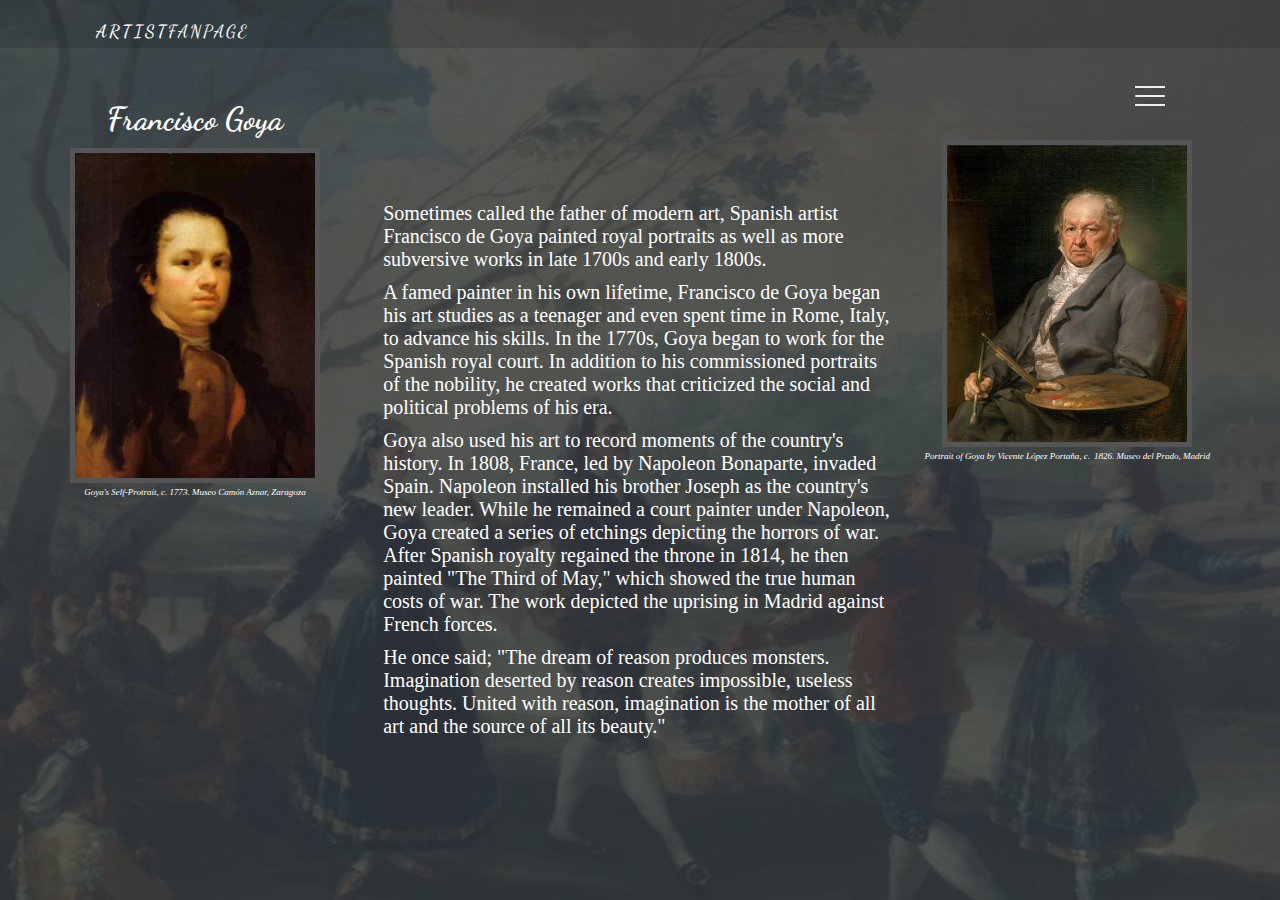
<file: about.html>
<!DOCTYPE html>
<html lang="en">
<head>
    <meta charset="UTF-8">
    <meta name="viewport" content="width=device-width, initial-scale=1.0">
    <title>About</title>
    <link rel="stylesheet" href="style.css" type="text/css">
    <style>
        @import url('https://fonts.googleapis.com/css2?family=Lato:ital@1&family=Open+Sans&family=Roboto+Slab&display=swap');

        header {
            min-height: 100vh;
            width: 100%;
            background: url("Assets/Images/Background.jpg") no-repeat top center / cover;
            position: relative;
        }

        .content {
            box-sizing: border-box;
        }

        .head {
            position: absolute;
            left: 70px;
            top: 100px;
        }

        .head img {
            width: 250px;
            height: auto;
            margin-top: 10px;
            border: 5px solid #555;
        }

        .body {
            margin-top: 40px;
        }

        .body p {
            text-align: start;
            font-size: 20px;
            margin-top: 10px;
            margin-left: 20px;
            margin-right: 20px;
        }

        .head2 {
            position: absolute;
            top: 130px;
            right: 70px;
            bottom: 0;
        }

        .head2 img {
            width: 250px;
            height: auto;
            margin-top: 10px;
            border: 5px solid #555;
        }

        @media (max-width: 576px) {
            img {
                display: none;
            }

            h1 {
                display: none;
            }

            .caption {
                display: none;
            }

            .bar {
                bottom: 100%;
                left: 100%;
            }

            .links {
                display: flex;
                position: fixed;
                align-items: flex-end;
                justify-content: center;
            }

            .body p {
                font-size: 9px;
            }
        }

        @media (max-width: 1200px) {
            img {
                display: none;
            }

            h1 {
                display: none;
            }

            .caption {
                display: none;
            }

            .body p {
                font-size: 20px;
            }
        }
    </style>
</head>
<body>
    <div class="container">
        <div class="navbar">
            <div class="menu">
                <h3 class="logo">Artist<span>Fanpage</span></h3>
                <div class="hamburger-menu">
                    <div class="bar"></div>
                </div>
            </div>
        </div>
        <div class="main-container">
            <div class="main">
                <header>
                    <div class="overlay">
                        <div class="inner">
                            <div class="container-second">
                                <div class="box">
                                    <div class="content">
                                        <div class="head">
                                            <h1>Francisco Goya</h1>
                                            <img src="Assets/Images/Franciso Goya young.jpg" alt="Young Franciso Goya">
                                            <p class="caption" style="font-style: italic;font-size: 9px;">Goya's Self-Protrait, c. 1773. Museo Camón Aznar, Zaragoza</p>
                                        </div>
                                        <div class="body">
                                            <p>
                                                Sometimes called the father of modern art, Spanish artist Francisco 
                                                de Goya painted royal portraits as well as more subversive works in 
                                                late 1700s and early 1800s.
                                            </p>
                                            <p>
                                                A famed painter in his own lifetime, Francisco de Goya began his art 
                                                studies as a teenager and even spent time in Rome, Italy, to advance 
                                                his skills. In the 1770s, Goya began to work for the Spanish royal 
                                                court. In addition to his commissioned portraits of the nobility, he 
                                                created works that criticized the social and political problems of his era.
                                            </p>
                                            <p>
                                                Goya also used his art to record moments of the country's history. In 1808, 
                                                France, led by Napoleon Bonaparte, invaded Spain. Napoleon installed his 
                                                brother Joseph as the country's new leader. While he remained a court painter 
                                                under Napoleon, Goya created a series of etchings depicting the horrors of war. 
                                                After Spanish royalty regained the throne in 1814, he then painted "The Third 
                                                of May," which showed the true human costs of war. The work depicted the 
                                                uprising in Madrid against French forces.
                                            </p>
                                            <p>
                                                He once said;
                                                "The dream of reason produces monsters. Imagination deserted by reason creates 
                                                impossible, useless thoughts. United with reason, imagination is the mother of 
                                                all art and the source of all its beauty."
                                            </p>
                                        </div>
                                        <div class="head2">
                                            <img src="Assets/Images/Franciso Goya.jpg" alt="Franciso Goya">
                                            <p class="caption" style="font-style: italic;font-size: 9px;">Portrait of Goya by Vicente López Portaña, c.  1826. Museo del Prado, Madrid</p>
                                        </div>
                                    </div>
                                </div>
                            </div>
                        </div>
                    </div>
                </header>
            </div>

            <div class="shadow one"></div>
            <div class="shadow two"></div>
        </div>

        <div class="links">
            <ul>
                <li>
                    <a href="main.html" style="--i: 0.05s;">Landing</a>
                </li>
                <li>
                    <a href="about.html" style="--i: 0.15s;">About</a>
                </li>
                <li>
                    <a href="media.html" style="--i: 0.25s;">Media</a>
                </li>
            </ul>
        </div>
        <div class="footer">
            <p>&#169;Jeremiah Whitehurst 2020</p>
        </div>
    </div>

    <script src="script.js"></script>
</body>
</html>
</file>
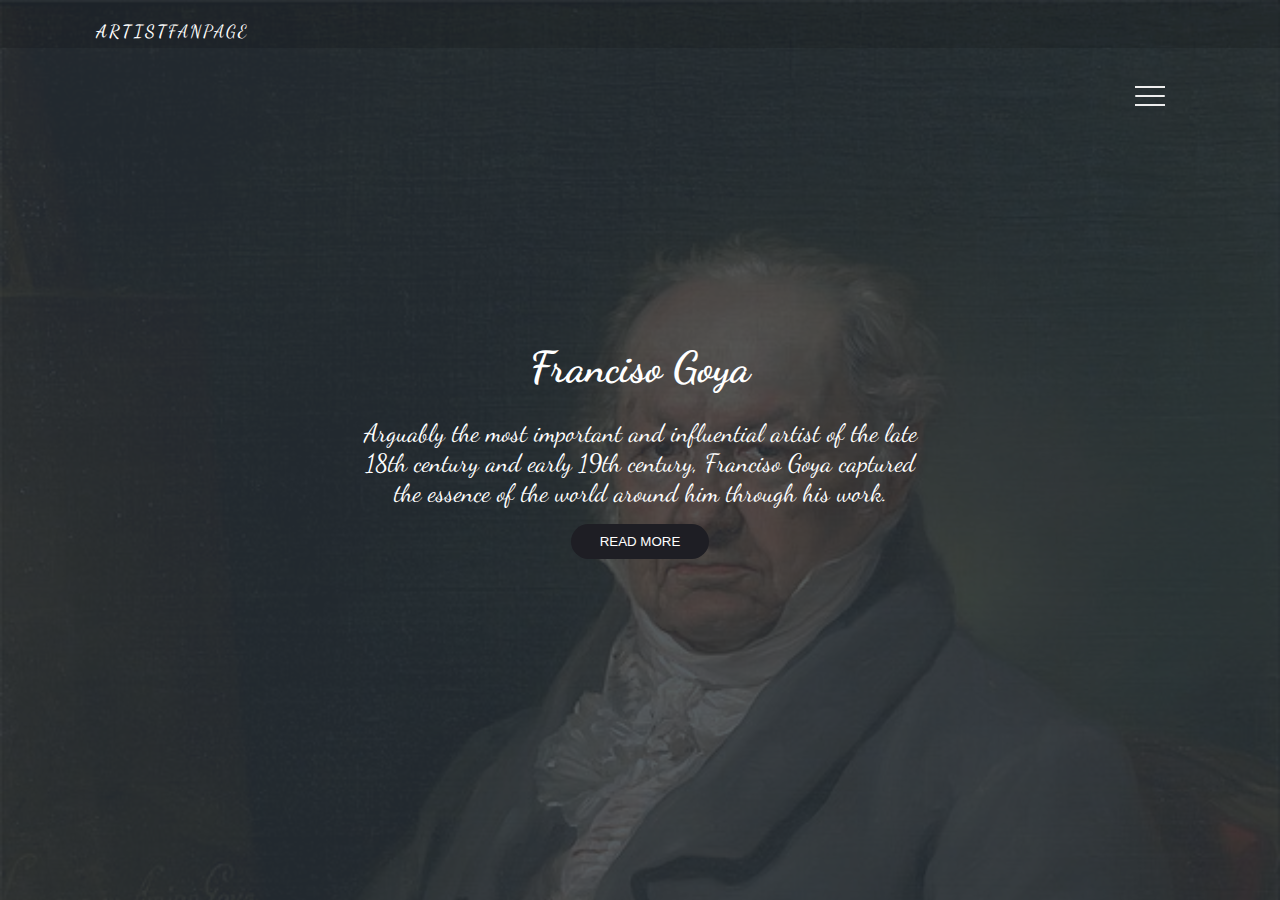
<file: main.html>
<!DOCTYPE html>
<html lang="en">
<head>
    <meta charset="UTF-8">
    <meta name="viewport" content="width=device-width, initial-scale=1.0">
    <title>Landing</title>
    <link type="text/css" rel="stylesheet" href="style.css">
    <style>
        header {
            min-height: 100vh;
            width: 100%;
            background: url("Assets/Images/Franciso Goya.jpg") no-repeat top center / cover;
            position: relative;
        }

        .inner p {
            font-family: 'Dancing Script', cursive;
            font-size: 16px;
        }

        @media (max-width: 576px) {
            img {
                display: none;
            }

            h1 {
                display: none;
            }

            .caption {
                display: none;
            }

            .bar {
                bottom: 100%;
                left: 100%;
            }

            .links {
                display: flex;
                position: fixed;
                align-items: flex-end;
                justify-content: center;
            }
        }
    </style>
</head>
<body>
    <div class="container">
        <div class="navbar">
            <div class="menu">
                <h3 class="logo">Artist<span>Fanpage</span></h3>
                <div class="hamburger-menu">
                    <div class="bar"></div>
                </div>
            </div>
        </div>
        <div class="main-container">
            <div class="main">
                <header>
                    <div class="overlay">
                        <div class="inner">
                            <h2 class="title" style="margin-bottom: 25px;">Franciso Goya</h2>
                            <p style="font-size: 25px;">
                                Arguably the most important and influential artist of the late 18th century 
                                and early 19th century, Franciso Goya captured the essence of the world around him 
                                through his work.
                            </p>
                            <a href="about.html"><button class="btn">Read more</button></a>
                        </div>
                    </div>
                </header>
            </div>

            <div class="shadow one"></div>
            <div class="shadow two"></div>
        </div>

        <div class="links">
            <ul>
                <li>
                    <a href="main.html" style="--i: 0.05s;">Landing</a>
                </li>
                <li>
                    <a href="about.html" style="--i: 0.15s;">About</a>
                </li>
                <li>
                    <a href="media.html" style="--i: 0.25s;">Media</a>
                </li>
            </ul>
        </div>
        <div class="footer">
            <p>&#169;Jeremiah Whitehurst 2020</p>
        </div>
    </div>
    <script src="script.js"></script>
</body>
</html>
</file>
<file: style.css>
@import url('https://fonts.googleapis.com/css2?family=Architects+Daughter&family=Dancing+Script:wght@500&display=swap');

@import url();

/* /* font-family: 'Architects Daughter', cursive;
font-family: 'Dancing Script', cursive; */

* {
    padding: 0;
    margin: 0;
    box-sizing: border-box;
}

h1, h2, h3, h4, h5, h6 {
    font-family: 'Dancing Script', cursive;
}

.container {
    
    width: #485461;
    background-image: linear-gradient(135deg, #485461 0%, #28313b 74%);
    overflow-x: hidden;
    transform-style: preserve-3d;
}

.navbar {
    position: fixed;
    top: 0;
    left: 0;
    width: 100%;
    z-index: 10;
    height: 3rem;
    background-color: rgba(0, 0, 0, 0.125);
}

.menu {
    max-width: 72rem;
    width: 100%;
    margin: 0 auto;
    padding: 0 2rem;
    justify-content: space-between;
    align-items: center;
    color: #ffffff;
}

.logo {
    font-size: 1.1rem;
    font-weight: 600;
    text-transform: uppercase;
    letter-spacing: 2px;
    line-height: 4rem;
}

.logo span {
    font-weight: 300;
}

.hamburger-menu {
    height: 4rem;
    width: 3rem;
    cursor: pointer;
    display: flex;
    align-items: center;
    justify-content: flex-end;
    position: absolute;
    right: 15px;
    margin-right: 100px;
}

.bar {
    width: 1.9rem;
    height: 1.5px;
    border-radius: 2px;
    background-color: #eeeeee;
    transition: 0.5s;
    position: relative;
}

.bar:before, .bar:after {
    content: "";
    position: absolute;
    width: inherit;
    height: inherit;
    background-color: #eeeeee;
    transition: 0.5s;
}

.bar:before {
    transform: translateY(-9px);
}

.bar:after {
    transform: translateY(9px);
}

.main {
    position: relative;
    width: 100%;
    left: 0;
    z-index: 5;
    background-color: #ffffff;
    overflow: hidden;
    transform-origin: left;
    transform-style: preserve-3d;
    transition: 0.5s;
}


.overlay {
    position: absolute;
    width: 100%;
    height: 100%;
    top: 0;
    left: 0;
    background-color: rgba(43, 51, 59, 0.8);
    display: flex;
    justify-content: center;
    align-items: center;
}

.inner {
    max-width: 35rem;
    text-align: center;
    color: #ffffff;
    padding: 0.2rem;
}

.title {
    font-size: 2.7rem;
}

.btn {
    margin-top: 1rem;
    padding: 0.6rem 1.8rem;
    background-color: #1e1e24;
    border: none;
    border-radius: 25px;
    color: #ffffff;
    text-transform: uppercase;
    cursor: pointer;
    text-decoration: none;
}

.container.active .bar {
    transform: rotate(360deg);
    background-color: transparent;
}

.container.active .bar:before {
    transform: translateY(0) rotate(45deg);
}

.container.active .bar:after {
    transform: translateY(0) rotate(-45deg);
}

.container.active .main {
    animation: main-animation 0.5s ease;
    cursor: pointer;
    transform: perspective(1300px) rotateY(20deg) translateZ(310px) scale(0.5);
}

@keyframes main-animation {
    from {
        transform: translate(0);
    }

    to {
        transform: perspective(1300px) rotateY(20deg) translateZ(310px) scale(0.5);
    }
}

.links {
    position: absolute;
    width: 30%;
    right: 0;
    top: 0;
    height: 100vh;
    z-index: 2;
    display: flex;
    justify-content: center;
    align-items: center;
}

ul {
    list-style: none;
}

.links a {
    text-decoration: none;
    color: #eeeeee;
    padding: 0.7rem 0;
    display: inline-block;
    font-size: 1rem;
    font-weight: 300;
    text-transform: uppercase;
    letter-spacing: 1px;
    transition: 0.3s;
    opacity: 0;
    transform: translateY(10px);
    animation: hide 0.5s forwards ease;
}

.links a:hover {
    color: #ffffff;
}

.container.active .links a {
    animation: appear 0.5s forwards ease var(--i);
}

@keyframes appear {
    from {
        opacity: 0;
        transform: translateY(10px);
    }

    to {
        opacity: 1;
        transform: translateY(0px);
    }
}

@keyframes hide {
    from {
        opacity: 1;
        transform: translateY(0px);
    }

    to {
        opacity: 0;
        transform: translateY(10px);
    }
}

.shadow {
    position: absolute;
    width: 100%;
    height: 100vh;
    top: 0;
    left: 0;
    transform-style: preserve-3d;
    transform-origin: left;
    transition: 0.5s;
    background-color: #ffffff;
}

.shadow.one {
    z-index: -1;
    opacity: 0.15;
}

.shadow.two {
    z-index: -2;
    opacity: 0.15;
}

.container.active .shadow.one {
    animation: shadow-one 0.6s ease-out;
    transform: perspective(1300px) rotateY(20deg) translateZ(215px) scale(0.5);
}

.footer {
    position: fixed;
    left: 0;
    bottom: 0;
    width: 100%;
    background-color: none;
    color: #ffffff;
    text-align: center;
}

@keyframes shadow-one {
    0% {
        transform: translate(0);
    }

    5% {
        transform: perspective(1300px) rotateY(20deg) translateZ(310px) scale(0.5);
    }

    100% {
        transform: perspective(1300px) rotateY(20deg) translateZ(215px) scale(0.5);
    }
}

.container.active .shadow.two {
    animation: shadow-two 0.6s ease-out;
    transform: perspective(1300px) rotateY(20deg) translateZ(120px) scale(0.5);
}

@keyframes shadow-two {
    0% {
        transform: translate(0);
    }

    20% {
        transform: perspective(1300px) rotateY(20deg) translateZ(310px) scale(0.5);
    }

    100% {
        transform: perspective(1300px) rotateY(20deg) translateZ(120px) scale(0.5);
    }
}

.container.active .main:hover {
    transform: perspective(1300px) rotateY(20deg) translateZ(230px) scale(0.5);
}

.container.active .main:hover {
    transform: perspective(1300px) rotateY(20deg) translateZ(340px) scale(0.5);
}
</file>
